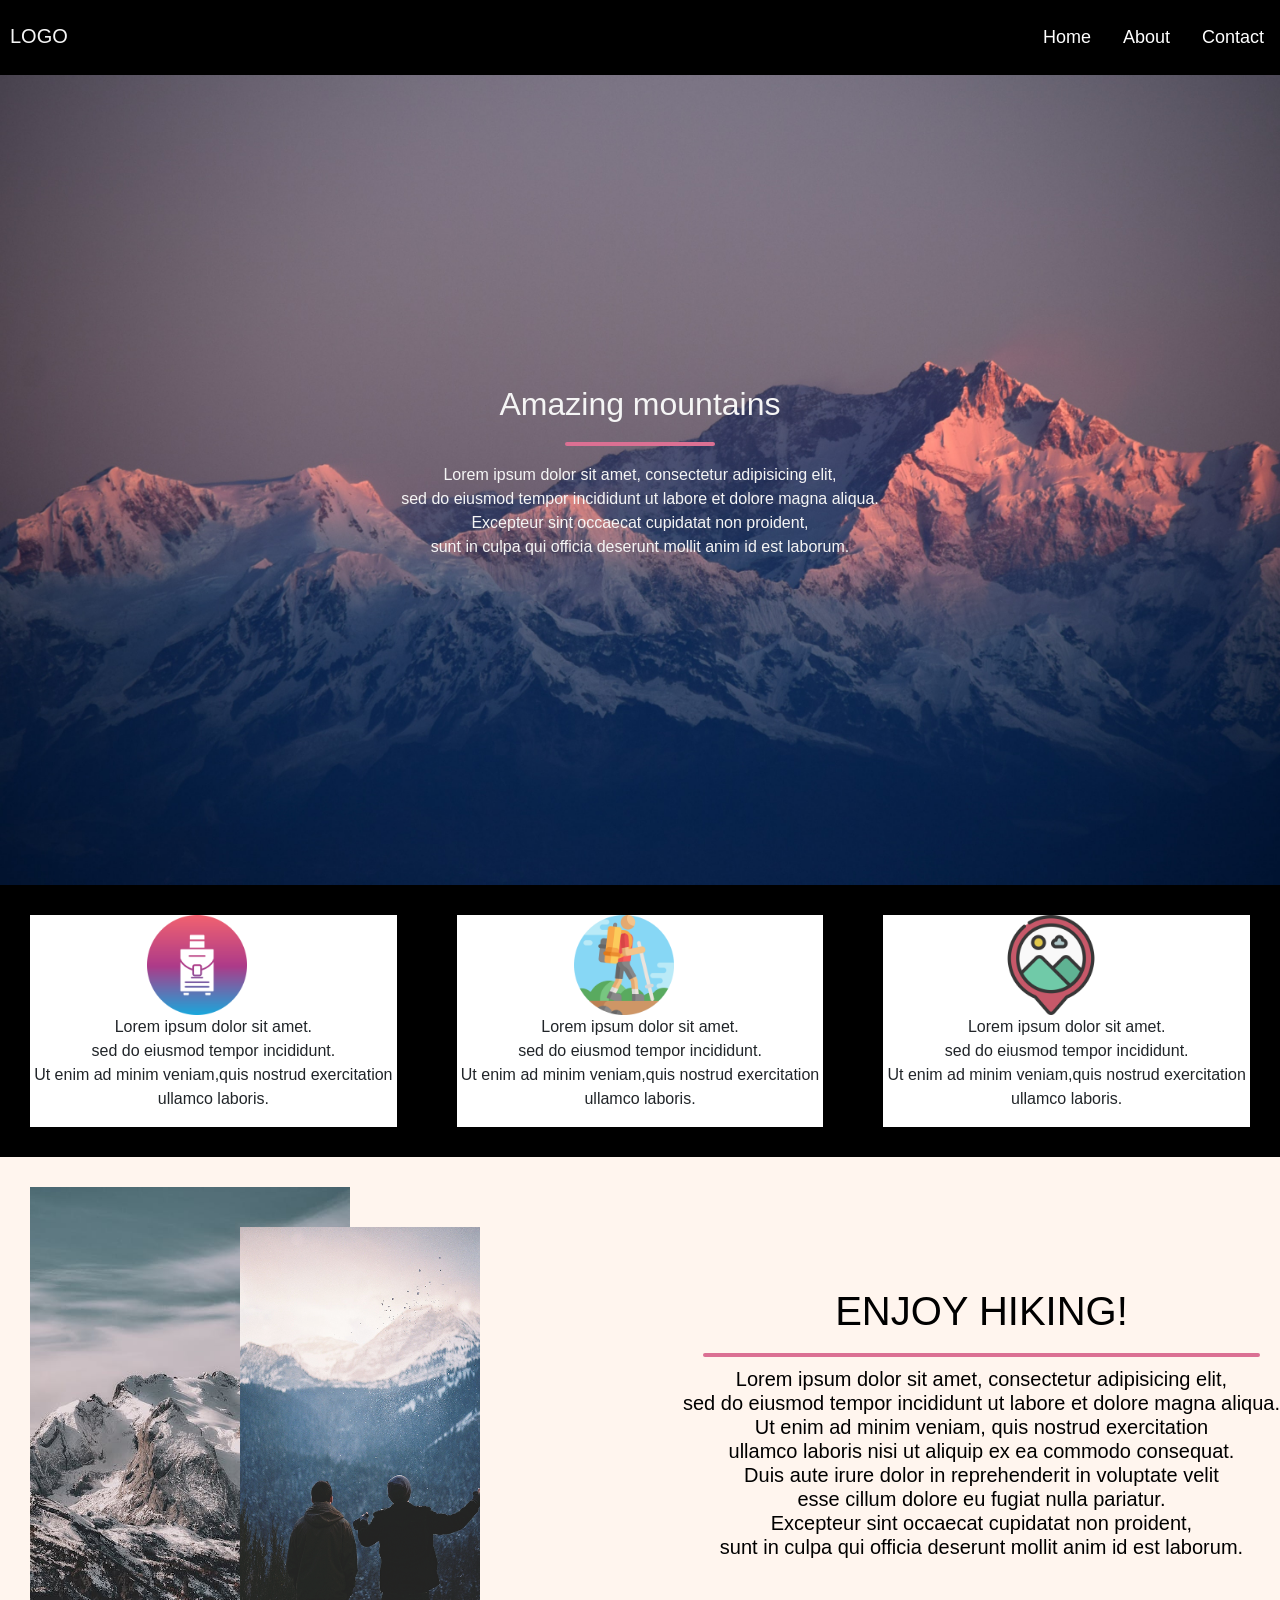
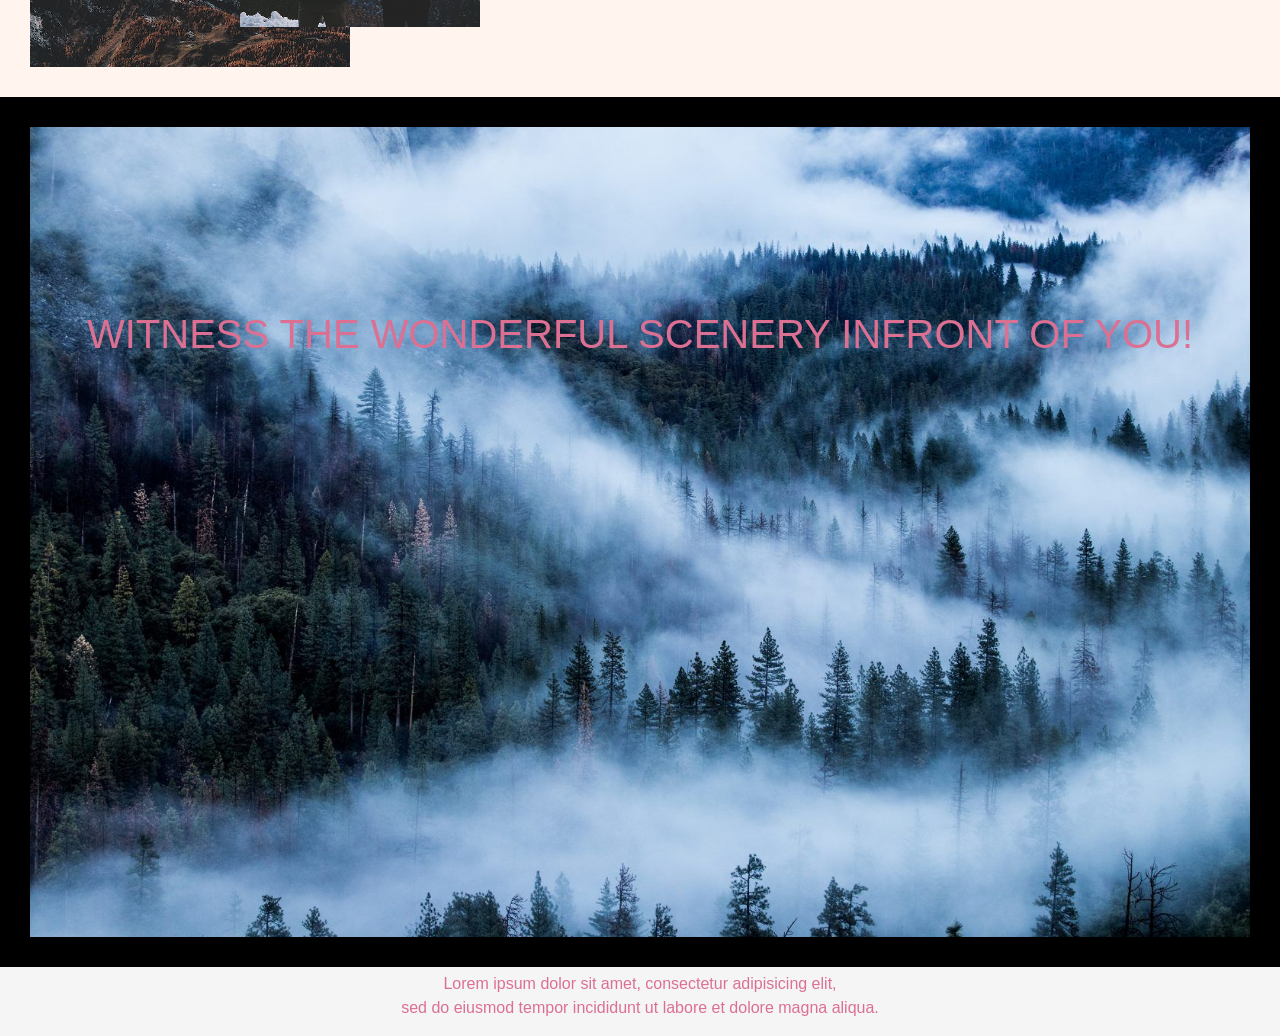
<file: Index.html>
<!DOCTYPE html>
<html lang="en" dir="ltr">
  <head>
    <meta charset="utf-8">
    <meta http-equiv="X-UA-Compatible" content="IE=edge" />
    <meta name="viewport" content="width=device-width, initial-scale=1.0" />
    <link href="https://cdn.jsdelivr.net/npm/bootstrap@5.2.3/dist/css/bootstrap.min.css"
   rel="stylesheet" integrity="sha384-rbsA2VBKQhggwzxH7pPCaAqO46MgnOM80zW1RWuH61DGLwZJEdK2Kadq2F9CUG65" crossorigin="anonymous">
   <script defer src="https://cdn.jsdelivr.net/npm/bootstrap@5.2.3/dist/js/bootstrap.bundle.min.js"
 integrity="sha384-kenU1KFdBIe4zVF0s0G1M5b4hcpxyD9F7jL+jjXkk+Q2h455rYXK/7HAuoJl+0I4" crossorigin="anonymous"></script>
   <link rel="stylesheet" href="stylesheet.css">
   <!--author.. m.a-->
  <title>modern website</title>
</head>
  <body>
    <nav class='navbar'>
      <h5 class="logo">LOGO</h5>
      <div class="navbar-links">
        <ul>
          <li class='effect'><a href="./modern website.html">Home</a></li>
          <li class='effect'><a href="./modern website.html">About</a></li>
          <li class='effect'><a href="./contact.html">Contact</a></li>
          </ul>
      </div>
    </nav>
  <header>
      <div class="header-content">
        <div class="text-header">
            <h2 >Amazing mountains</h2>
            <div class='line'></div> <br>
             <p>Lorem ipsum dolor sit amet, consectetur adipisicing elit,
             <br> sed do eiusmod tempor incididunt ut labore et dolore magna aliqua.
             <br>Excepteur sint occaecat cupidatat non proident,
             <br> sunt in culpa qui officia deserunt mollit anim id est laborum.</p>
        </div>
      </div>
  </header>
  <section>
      <div class="main">
          <div class="box1">
           <div class='main-pic'><img src="r.png"> </div>
           <p>Lorem ipsum dolor sit amet.
          <br>sed do eiusmod tempor incididunt.
          <br>Ut enim ad minim veniam,quis nostrud exercitation ullamco laboris. </p>
          </div>
          <div class="box2">
           <div class='main-pic'><img src="a.png"></div>
           <p>Lorem ipsum dolor sit amet.
          <br>sed do eiusmod tempor incididunt.
          <br>Ut enim ad minim veniam,quis nostrud exercitation ullamco laboris.</p>
          </div>
          <div class="box3">
            <div class='main-pic'><img src="x.png"> </div>
            <p>Lorem ipsum dolor sit amet.
           <br>sed do eiusmod tempor incididunt.
           <br>Ut enim ad minim veniam,quis nostrud exercitation ullamco laboris.</p>
          </div>
      </div>
  </section>
  <section >
      <div class="home">
        <div class="homeimages">
        <div class="home-pic1">
           <img src="home1.jpeg">
        </div>
        <div >
           <img class="home-pic2"src='home23.png'>
        </div>
        </div>
        <div class="hometext">
          <h1>ENJOY HIKING!</h1>
          <div class="linesection"></div>
          <h5>Lorem ipsum dolor sit amet, consectetur adipisicing elit,
            <br>sed do eiusmod tempor incididunt ut labore et dolore magna aliqua.
            <br>Ut enim ad minim veniam, quis nostrud exercitation
            <br>ullamco laboris nisi ut aliquip ex ea commodo consequat.
            <br>Duis aute irure dolor in reprehenderit in voluptate velit
            <br>esse cillum dolore eu fugiat nulla pariatur.
            <br>Excepteur sint occaecat cupidatat non proident,
            <br>sunt in culpa qui officia deserunt mollit anim id est laborum. </h5>
        </div>
      </div>
  </section>
  <div  class='section4'>
  <div class='section4img'>
       <h1>WITNESS THE WONDERFUL SCENERY INFRONT OF YOU!</h1>
     </div>
   </div>
   <footer>
     <div class="footer">
       <div class='footertext'>
       <p>Lorem ipsum dolor sit amet, consectetur adipisicing elit,
         <br>sed do eiusmod tempor incididunt ut labore et dolore magna aliqua.</p>
       </div>
     </div>
   </footer>
 </body>
</html>
</file>
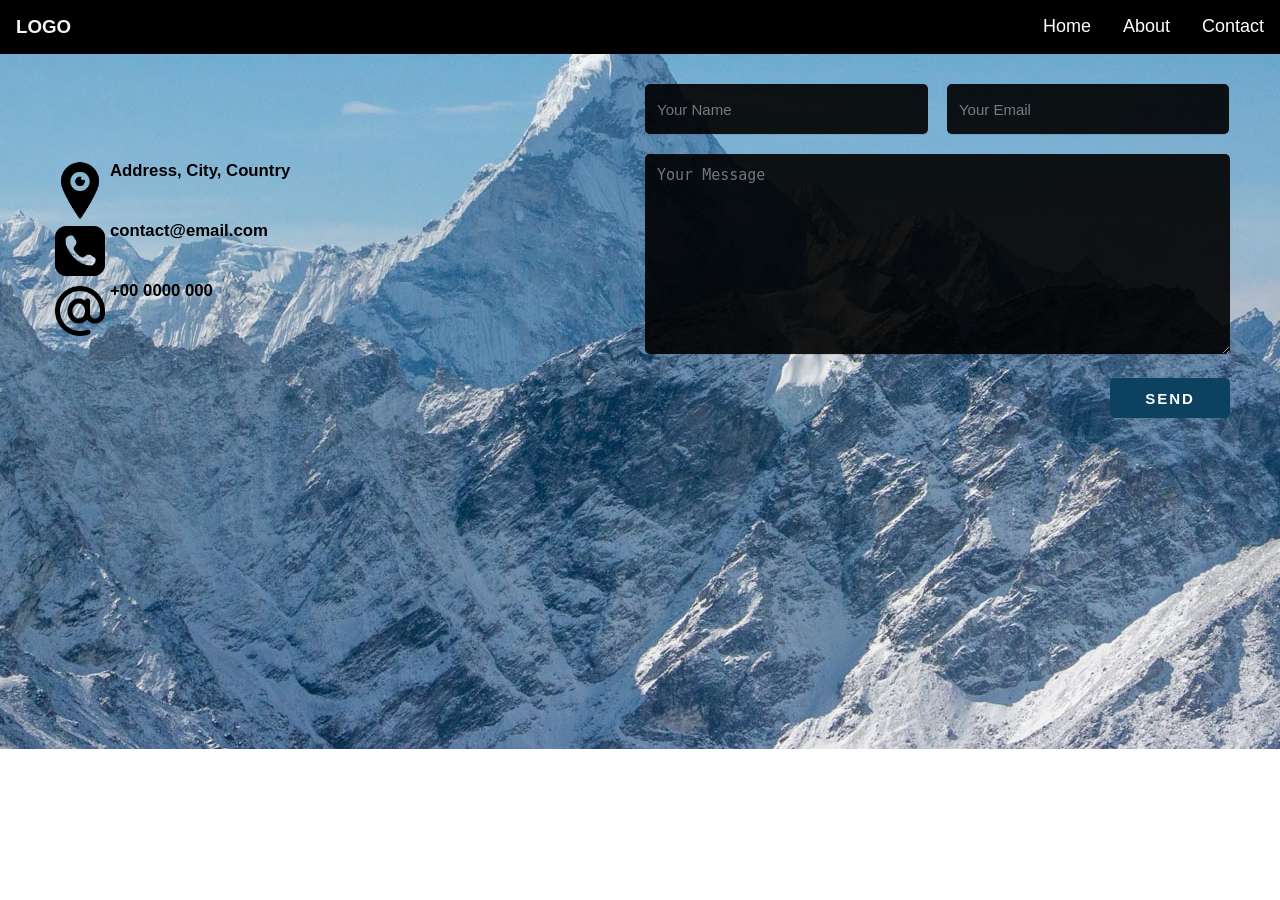
<file: contact.html>
<!DOCTYPE html>
<html lang="en" dir="ltr">
  <head>
    <meta charset="utf-8">
    <meta http-equiv="X-UA-Compatible" content="IE=edge" />
    <meta name="viewport" content="width=device-width, initial-scale=1.0" />
    <title>Contact Us</title>
    <link rel="stylesheet" href="stylesheet2.css">
  </head>
  <body>
    <nav class='navbar'>
      <h3 class="logo">LOGO</h3>
      <div class="navbar-links">
        <ul>
          <li class='effect'><a href="./modern website.html">Home</a></li>
          <li class='effect'><a href="./modern website.html">About</a></li>
          <li class='effect'><a href="./contact.html">Contact</a></li>
          </ul>
      </div>
    </nav>
    <div class="contact-section">
      <div class="contact-info">
        <div class="ims">
          <img class="im1" src="location.png">
          <h6>Address, City, Country</h6>
        </div>
        <div class="ims">
          <img class="im2" src="phone.png">
          <h6>contact@email.com</h6>
        </div>
        <div class="ims">
          <img class="im3" src="email.png">
          <h6>+00 0000 000</h6>
        </div>
      </div>
      <div class="contact-form">
        <form class="contact" action="" method="post">
          <input type="text" name="name" class="text-box" placeholder="Your Name" required>
          <input type="email" name="email" class="text-box" placeholder="Your Email" required>
          <textarea name="message" rows="5" placeholder="Your Message" required></textarea>
          <input type="submit" name="submit" class="send-btn" value="Send">
        </form>
      </div>
    </div>
  </body>
</html>
</file>
<file: stylesheet.css>
*{
  margin:0;
  padding:0;
  box-sizing: border-box;
}
body{
  display: grid;
  background-color: black;
  font-family: sans-serif;
}
.logo{
  padding-left:10px;
  padding-top: 5px;
  color: whitesmoke;
}
.navbar{
  display: flex;
  background-color: black;
}
.navbar-links {
    display: flex;
    justify-content: flex-end;
}
.navbar-links ul{
  margin:0;
  padding:0;
  display: flex;
}
.navbar-links li{
  list-style: none;
}
.navbar-links li a{
  text-decoration: none;
  color: white;
  padding: 1rem;
  display: block;
}
.effect{
  transition: 0.4s;
  font-size:18px;
 }
.effect:hover{
   background: #DB7093;
 }
 header{
  background-image: url(header.jpg);
  background-size: cover;
  background-position: bottom;
  display: grid;
  height:90vh;
  justify-content: center;

}
.header-content{
  color: whitesmoke;
  display: flex;
  align-items: center;
}
.line{
  width: 150px;
  height:4px;
  background-color: #DB7093;
  margin:10px 20px;
  border-radius: 5px;
  display: inline-block;
}
.text-header{
  color: whitesmoke;
  text-align: center;
}
.main{
  display: flex;
  align-items: center;
  justify-content: space-between;
}
.main-pic{
  display: flex;
  height:100px;
  width:100px;
  margin-left: 32%;
}
.box1{
  text-align: center;
  background-color:white;
  align-content: center;
  margin: 30px;
  background-position: center;
  transition: transform .4s;
}
.box1:hover{
  -ms-transform: scale(1.2);
  -webkit-transform: scale(1.2);
  transform: scale(1.2);
  color:#DB7093;
  cursor: auto;
}
.box2{
  text-align: center;
  background-color:white;
  align-content: center;
  margin: 30px;
  transition: transform .4s;
}
.box2:hover{
  -ms-transform: scale(1.2);
  -webkit-transform: scale(1.2);
  transform: scale(1.2);
  color:#DB7093;
  cursor: auto;
}
.box3{
  text-align: center;
  background-color:white;
  align-content: center;
  margin: 30px;
  transition: transform .4s;
}
.box3:hover{
  -ms-transform: scale(1.2);
  -webkit-transform: scale(1.2);
  transform: scale(1.2);
  color:#DB7093;
  cursor: auto;
}
.home{
  background-color: #FFF5EE;
  display: flex;
  align-items: center;
  justify-content: space-between;
  background-size: cover;
}
.home-pic1{
  display: flex;
  height:30em;
  width:10em;
  margin: 30px;
}
.home-pic2{
  display: flex;
  height:25em;
  width:15em;
  float: left;
  margin: 20px;
}
.homeimages{
  display: flex;
  align-items: center;
}
.hometext{
  text-align: center;
  color: black;
  justify-content: center;
  display: grid;
}
.linesection{
  height:4px;
  background-color: #DB7093;
  margin:10px 20px;
  border-radius: 5px;
}
.section4{
  background-image: url(om.jpg);
  background-size: cover;
  height:90vh;
  margin: 30px;
  justify-content: center;
}
.section4img{
  margin-top: 15%;
  text-align: center;
  color: #DB7093;
}
.footer{
  display: flex;
  text-align: center;
  justify-content: center;
  background-color:whitesmoke ;
}
.footertext{
  margin-top:5px;
  color:#DB7093;
}
@media screen and (max-width:600px) {
  .home{
    display:block;
  }
  .section4img{
    margin-top: 70%;
  }
  .main-pic{
    margin-left: 10px;
  }
  .main{
    display: block;
  }
  .main-pic{
    margin-left: 40%;
  }
}
</file>
<file: stylesheet2.css>
*{
  margin:0;
  padding:0;
  box-sizing: border-box;
}
body{
  font-family: sans-serif;
  justify-content: center;
  align-items: center;
  background-image: url(pl.jpg);
  background-repeat: no-repeat;
  background-position: center;
}
.logo{
  padding: 1rem;
  color: whitesmoke;
}
.navbar{
  display: flex;
  background-color: black;
}
.navbar-links {
    display: flex;
    width: 100%;
    justify-content: flex-end;
}
.navbar-links ul{
  margin:0;
  padding:0;
  display: flex;
}
.navbar-links li{
  list-style: none;
}
.navbar-links li a{
  text-decoration: none;
  color: white;
  padding: 1rem;
  display: block;
}
.effect{
  transition: 0.4s;
  font-size:18px;
 }
.effect:hover{
   background: #DB7093;
 }
.contact-section{
  width: 100%;
  display: flex;
  justify-content: center;
  align-items: center;
}
.contact-section{
  width: 100%;
  display: flex;
  justify-content: center;
  align-items: center;
}
.contact-info {
  margin-right: 10px;
  margin-top: 30px;
  margin-left:50px;
  font-size: 25px;
}
.contact-form{
  max-width: 700px;
  margin-top: 30px;
  margin-right: 50px;
}
.im1{
  height: 60px;
  display: flex;
}
.im2{
  height: 60px;
  display: flex;
}
.im3{
  height: 60px;
  display: flex;
}
.ims{
  display:flex;
  text-align:center;
}

.contact-info, .contact-form{
  flex: 1;
}
.contact-form .text-box{
  background: #000;
  color: #fff;
  border: none;
  width: calc(50% - 10px);
  height: 50px;
  padding: 12px;
  font-size: 15px;
  border-radius: 5px;
  box-shadow: 0 1px 1px rgba(0, 0, 0, 0.1);
  margin-bottom: 20px;
  opacity: 0.9;
}
.contact-form .text-box:first-child{
  margin-right: 15px;
}
.contact-form textarea{
  background: #000;
  color: #fff;
  border: none;
  width: 100%;
  padding: 12px;
  font-size: 15px;
  min-height: 200px;
  max-height: 400px;
  resize: vertical;
  border-radius: 5px;
  box-shadow: 0 1px 1px rgba(0, 0, 0, 0.1);
  margin-bottom: 20px;
  opacity: 0.9;
}
.contact-form .send-btn{
  float: right;
  background: #0C4160;
  color: #fff;
  border: none;
  width: 120px;
  height: 40px;
  font-size: 15px;
  font-weight: 600;
  text-transform: uppercase;
  letter-spacing: 2px;
  border-radius: 5px;
  cursor: pointer;
  transition: 0.4s;
  transition-property: background;
}
.contact-form .send-btn:hover{
  background:linear-gradient(rgba(0,0,0,0.7), #0C4160);
}
@media screen and (max-width: 950px){
  .contact-section{
    flex-direction: column;
}
  .contact-info, .contact-form{
    margin: 30px 50px;
}
  .contact-form h2{
    font-size: 30px;
}
  .contact-form .text-box{
    width: 100%;
}
</file>
